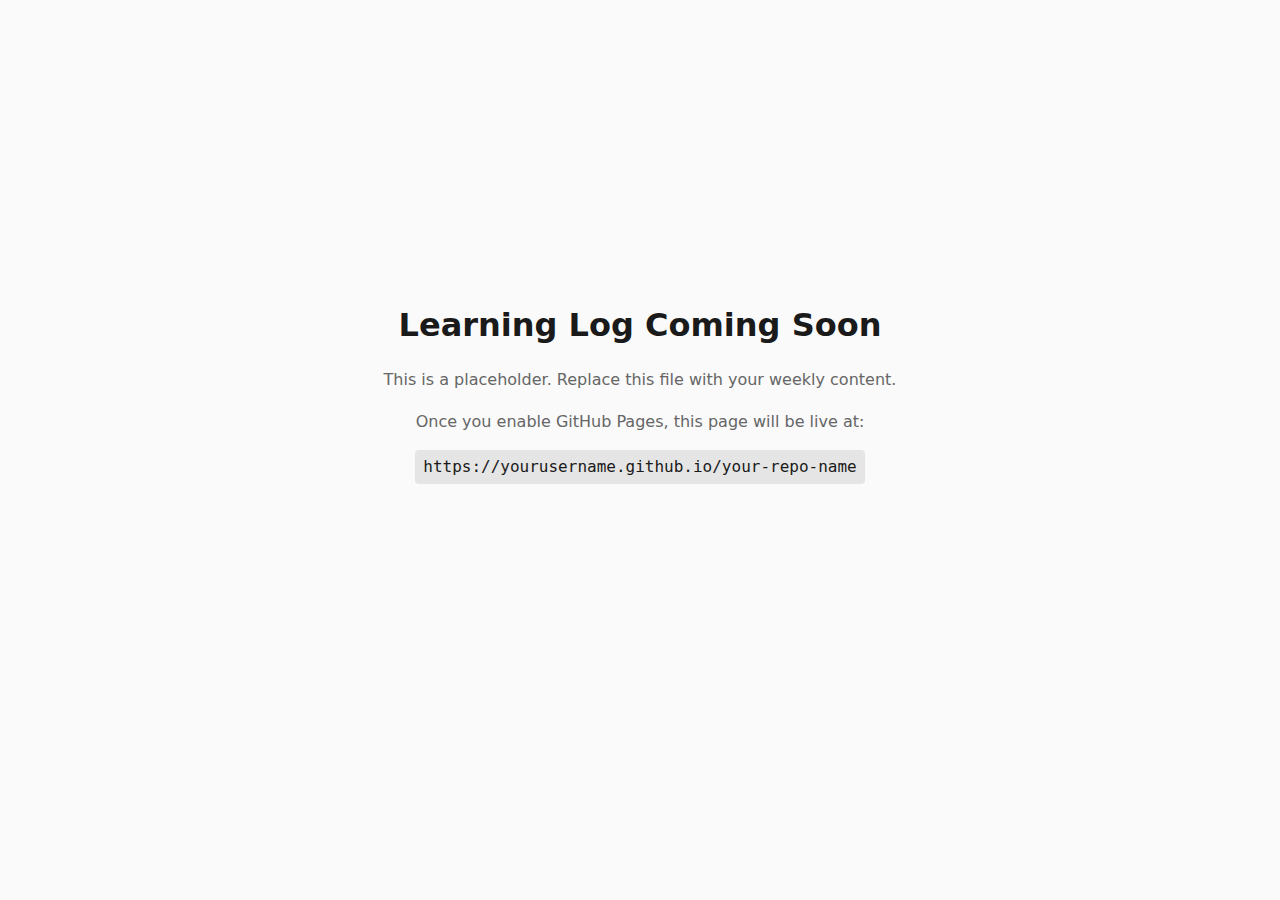
<file: index.html>
<!DOCTYPE html>
<html lang="en">
<head>
  <meta charset="UTF-8">
  <meta name="viewport" content="width=device-width, initial-scale=1.0">
  <!-- Please update the title with your name -->
  <title>Your Name | Learning Log</title>
  <link rel="stylesheet" href="css/styles.css">
  

</head>
<body>
  <!-- =============================================


       
       Your index.html is what visitors see when they
       go to your GitHub Pages URL.
       ============================================= -->

  <!-- 
    LEARNING LOG
    Organize by week. Each entry: what you built, what you learned, what confused you.
    This document/page will grow throughout the quarter.
  -->

  <main>
    <h1>Learning Log Coming Soon</h1>
    <p>This is a placeholder. Replace this file with your weekly content.</p>
    <p>Once you enable GitHub Pages, this page will be live at:</p>
    <code>https://yourusername.github.io/your-repo-name</code>

    <nav></nav>
  </main>

  <script src="scripts/main.js"></script>
</body>
</html>
</file>
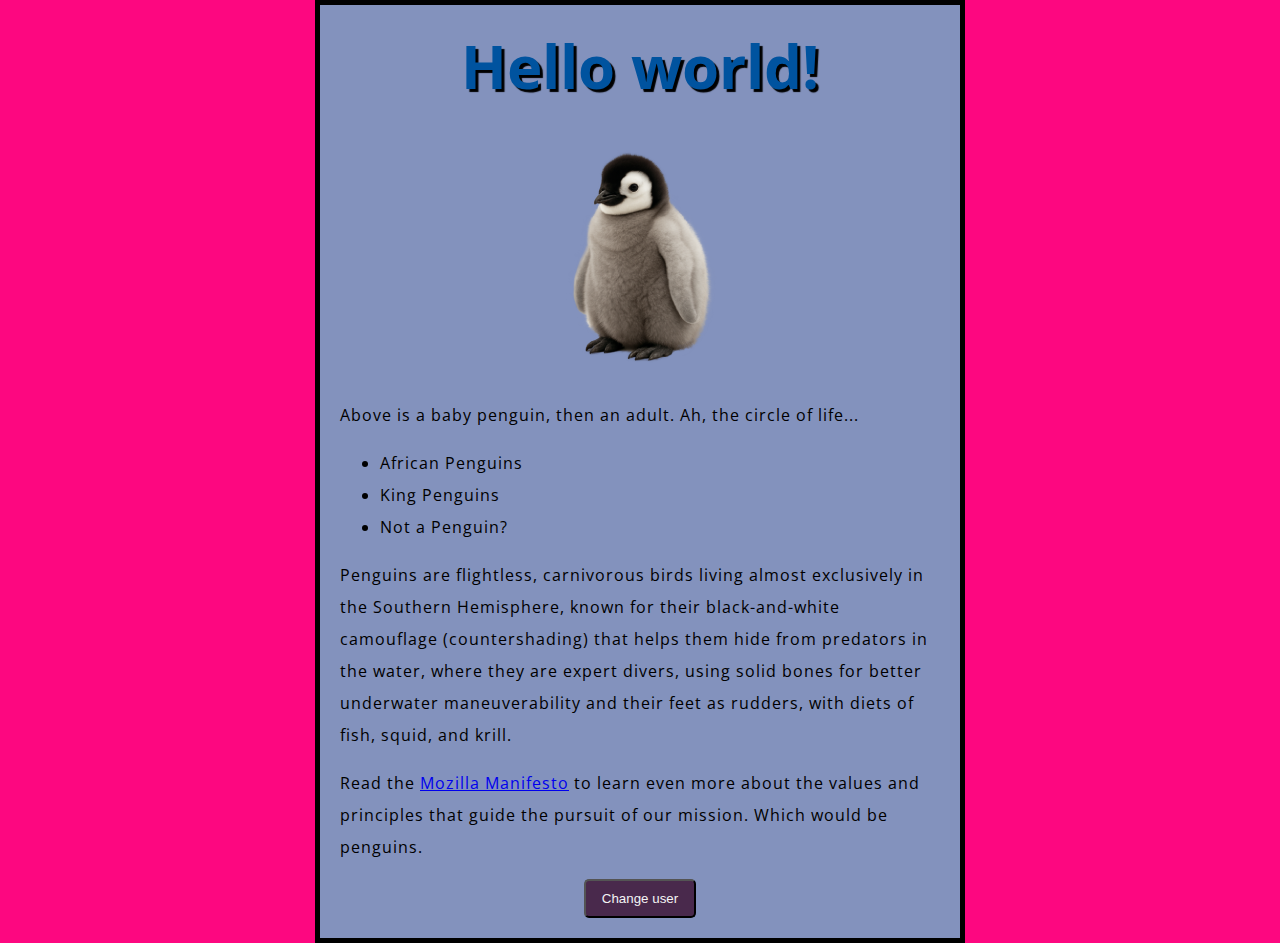
<file: week-0/behvioral-layer/index.html>
<!DOCTYPE html>
<html lang="en">
  <head>
    <meta charset="utf-8">
    <title>My test page</title>
    <link href="http://fonts.googleapis.com/css?family=Open+Sans" rel="stylesheet" type="text/css">
    <link href="styles/style.css" rel="stylesheet" type="text/css">
    <script async src="scripts/main.js"></script>
  </head>
  <body>
    <h1>Mozilla is cool</h1>
    <img src="images/fox1.png" alt="The Firefox logo: a flaming fox surrounding the Earth.">

    <p>Above is a baby penguin, then an adult. Ah, the circle of life...</p>

    <ul> <!-- changed to list in the tutorial -->
      <li>African Penguins</li>
      <li>King Penguins</li>
      <li>Not a Penguin?</li>
    </ul>

    <p>Penguins are flightless, carnivorous birds living almost exclusively in the Southern Hemisphere, known for their black-and-white camouflage (countershading) that helps them hide from predators in the water, where they are expert divers, using solid bones for better underwater maneuverability and their feet as rudders, with diets of fish, squid, and krill.</p>

    <p>Read the <a href="https://www.mozilla.org/en-US/about/manifesto/">Mozilla Manifesto</a> to learn even more about the values and principles that guide the pursuit of our mission. Which would be penguins.</p>
    <button class="rando-button">Change user</button>
  </body>
</html>
</file>
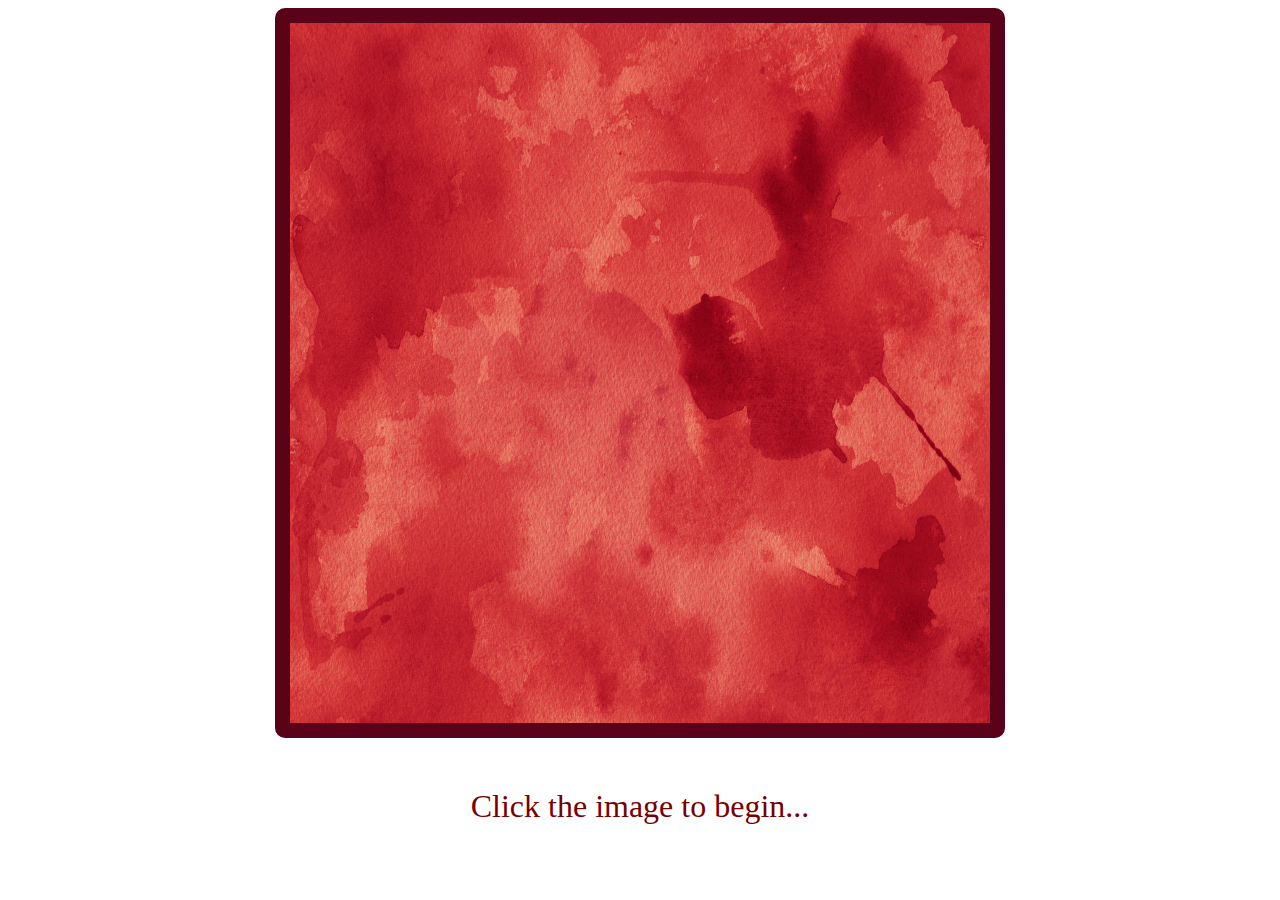
<file: week-1/story-teller/index.html>
<!DOCTYPE html>
<html lang="en">    
    <head>
        <meta charset="utf-8">
        <meta name ="viewport" content="width=device-width, initial-scale=1.0">
        <title>Story Teller | Learning Log</title>
        <link rel="stylesheet" href="css/styles.css">
        
    </head>
    <body>
        <main class="story-container">
  <div class="story-image">
    <img src="assets/images/startbackground.jpeg" alt="Story image 1" data-step="1">
  </div>
​
  <div class="story-text">
    <p id="story-caption">Click the image to begin...</p>
  </div>
​
  <div class="story-progress">
    <span class="dot active"></span>
    <span class="dot"></span>
    <span class="dot"></span>
    <span class="dot"></span>
    <span class="dot"></span>
  </div>
</main>

        <script src="js/script.js"></script>
    </body>
</html>
</file>
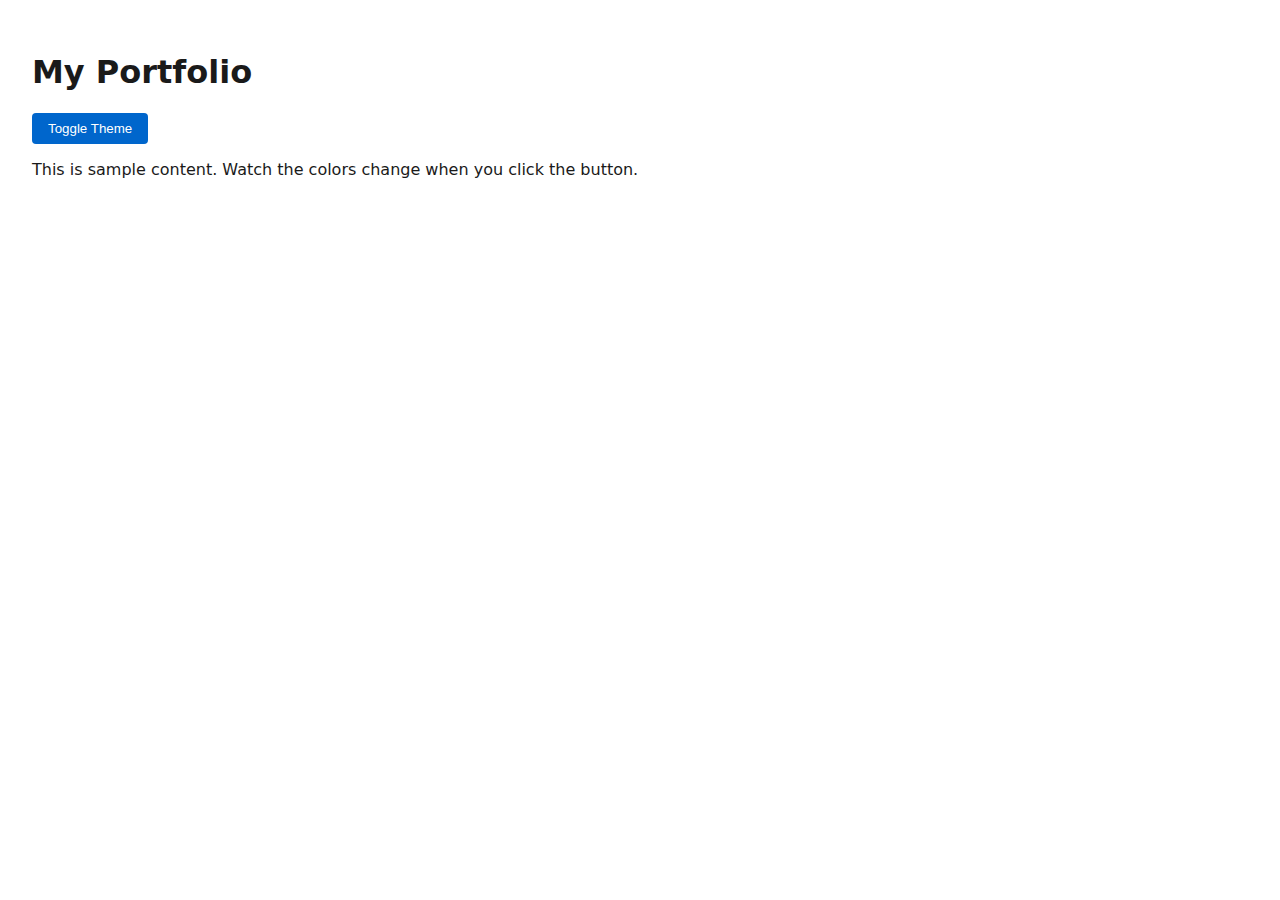
<file: week-2/The Switch/index.html>
<!DOCTYPE html>
<html lang="en">
<head>
  <meta charset="UTF-8">
  <meta name="viewport" content="width=device-width, initial-scale=1.0">
  <title>Theme Toggle</title>
  <link rel="stylesheet" href="styles.css">
</head>
<body>
  <header>
    <h1>My Portfolio</h1>
    <button class="theme-toggle">Toggle Theme</button>
  </header>

  <main>
    <p>This is sample content. Watch the colors change when you click the button.</p>
  </main>

  <script src="script.js" defer></script>
</body>
</html>
</file>
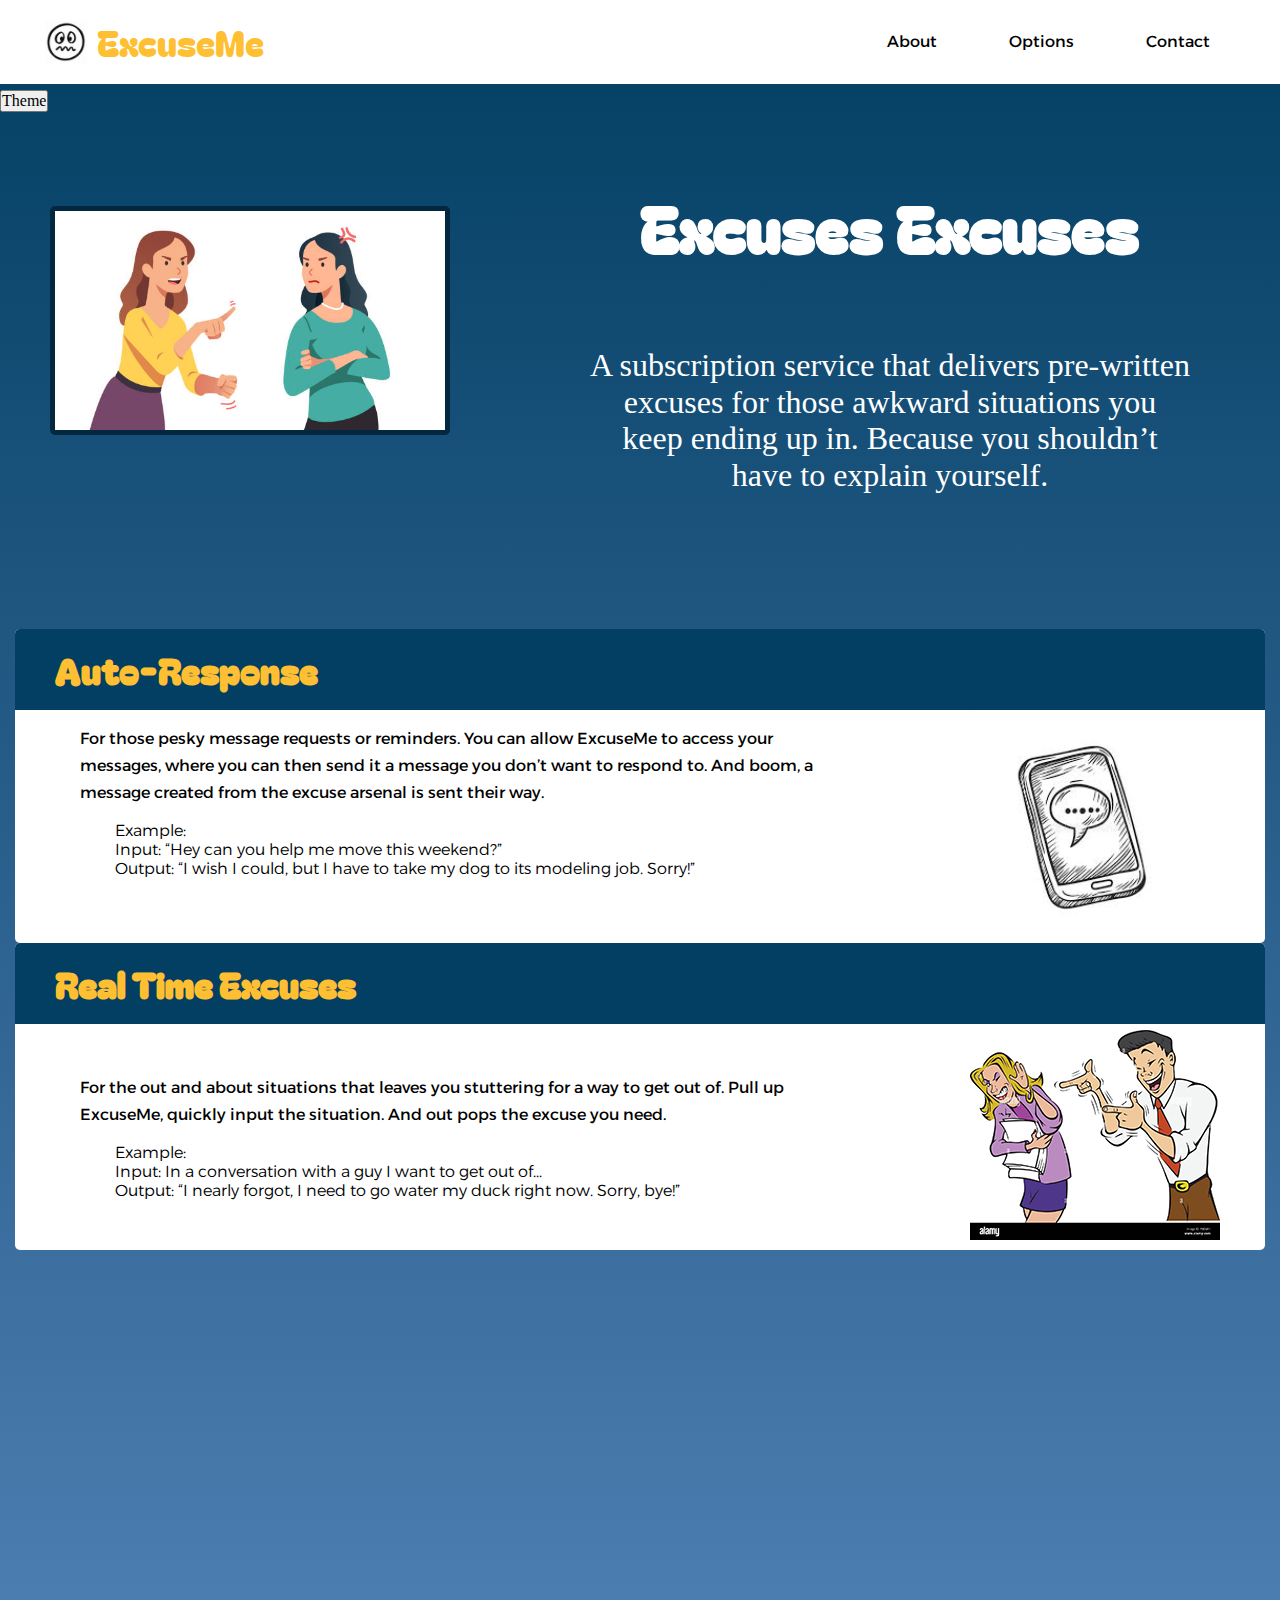
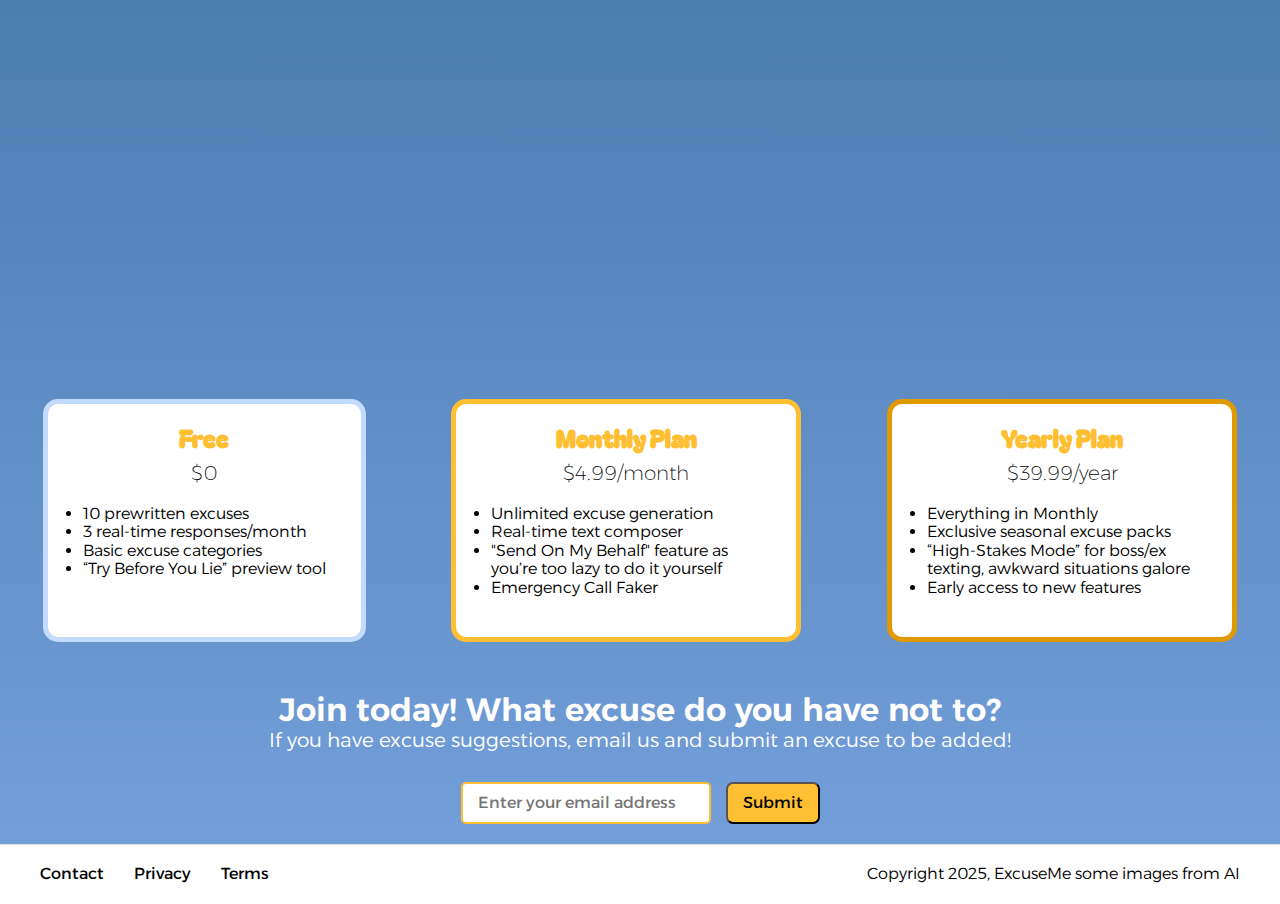
<file: week-3/portfolio/index.html>
<!DOCTYPE html>
<html lang="en">
  <head>
    <meta charset="utf-8">
    <meta name="viewport" content="width=device-width, initial-scale=1.0">
    <title>Product Landing Page</title>
    <script>
      // Set theme IMMEDIATELY before anything renders
      const savedTheme = localStorage.getItem('theme') || 'light';
      document.documentElement.setAttribute('data-theme', savedTheme);
    </script>
  <link rel="stylesheet" href="css/normalize.css">
  <link rel="stylesheet" href="css/variables.css">
  <link rel="stylesheet" href="css/styles.css">
    <link rel="preconnect" href="https://fonts.googleapis.com">
<link rel="preconnect" href="https://fonts.gstatic.com" crossorigin>
<link href="https://fonts.googleapis.com/css2?family=Alexandria:wght@100..900&family=Bagel+Fat+One&display=swap" rel="stylesheet">
  </head>
  <body>
    <header id="header">
      <div class="logo">
     <img id="header-img" src="assets/images/frownface-logo.png" alt="a nervous emoji face">
     <a class="logo-wordmark">ExcuseMe</a>
   </div>
  
      <nav id="nav-bar">
        <a class="nav-link" href="#About">About</a>
        <a class="nav-link" href="#Options">Options</a>
        <a class="nav-link" href="#email">Contact</a>
      </nav>
    
    </header>
    <main id="content-container">
    <div class="theme-container">
      <button class="theme-toggle">Theme</button>
    </div>
      <div class="intro-content">
        <img src="assets/images/main-image.jpg" alt="2 women talking annoyed, one wanting to get out of the conversation" class="intro-image"> 
      <div class="intro-words">
        <h1 class="intro-title">Excuses Excuses</h1>
        <p class="intro-paragraph">A subscription service that delivers pre-written excuses for those awkward situations you keep ending up in. Because you shouldn’t have to explain yourself.</p>
        </div>
      </div>
      <section id="About">
        <article class="article-container">
          <h2>Auto-Response</h2>
      <div class="auto-content">
        <div class="auto-text">
          <p class="tab-p">For those pesky message requests or reminders. You can allow ExcuseMe to access your messages, where you can then send it a message you don’t want to respond to. And boom, a message created from the excuse arsenal is sent their way.</p>
          <p class="quote">Example:<br> Input: <q>Hey can you help me move this weekend?</q><br> Output: <q>I wish I could, but I have to take my dog to its modeling job. Sorry!</q>
          </p>
          </div>
        <div class="auto-image">
          <img src="assets/images/phone-excuse.png" alt="a doodle of a phone with a message">
          </div>
          </div>
        </article>
        <article class="article-container">
          <h2>Real Time Excuses</h2>
      <div class="real-content">
        <div class="real-text">
          <p class="tab-p">For the out and about situations that leaves you stuttering for a way to get out of. Pull up ExcuseMe, quickly input the situation. And out pops the excuse you need.</p>
          <p class="quote">
            Example:<br> Input: In a conversation with a guy I want to get out of...<br> Output: <q>I nearly forgot, I need to go water my duck right now. Sorry, bye!</q>
          </p>
        </div>
        <div class="real-image">
          <img src="assets/images/girlannoyed-excuse-250px.jpg" alt="a cartoon women annoyed with the man talking to her">
       </div>
        </div>
        </article>
      </section>
      <div class="iframe-wrapper">
        <iframe id="video" width="560" height="315" src="https://www.youtube.com/embed/C2fF1pqWcnU?si=tuhRTPJZ3XAFQxmv"  allowfullscreen></iframe>
      </div>
      <section id="Options">
       <div class="options-content">
        <article class="free">
          <h3>Free</h3>
          <p class="price">$0</p>
         <div class="lists">
          <ul>
            <li>10 prewritten excuses</li>
            <li>3 real-time responses/month</li>
            <li>Basic excuse categories</li>
            <li>“Try Before You Lie” preview tool</li>
          </ul>
          </div>
        </article>
        <article class="monthly">
          <h3>Monthly Plan</h3>
          <p class="price">$4.99/month</p>
         <div class="lists">
          <ul>
            <li>Unlimited excuse generation</li>
            <li>Real-time text composer</li>
            <li> "Send On My Behalf" feature as you’re too lazy to do it yourself</li>
            <li>Emergency Call Faker</li>
          </ul>
         </div>
        </article>
        <article class="yearly">
          <h3>Yearly Plan</h3>
          <p class="price">$39.99/year</p>
         <div class="lists">
          <ul>
            <li>Everything in Monthly</li>
            <li>Exclusive seasonal excuse packs</li>
            <li>“High-Stakes Mode” for boss/ex texting, awkward situations galore</li>
            <li>Early access to new features</li>
          </ul>
          </div>
        </article>
       </div>
      </section>
      <form id="form" action="https://www.freecodecamp.com/email-submit">
        <p class="join-today">Join today! What excuse do you have not to?</p>
        <p class="email-p">If you have excuse suggestions, email us and 
submit an excuse to be added!</p>
       <div class="email-submit">
        <input id="email" type="email" name="email" placeholder="Enter your email address" required>
        <input type="submit" id="submit" value="Submit">
        </div>
      </form>
    </main>
    <script src="scripts/main.js" defer></script>
  </body>
  <footer>
   <div class="footer-content">
    <div class="footer-links">
     <a class="links-footer"href="#">Contact</a>
      <a class="links-footer" href="#">Privacy</a>
     <a class="links-footer" href="#">Terms</a>
    </div>
    <p class="copyright">Copyright 2025, ExcuseMe some images from AI</p>
    </div>
  </footer>
</html>
</file>
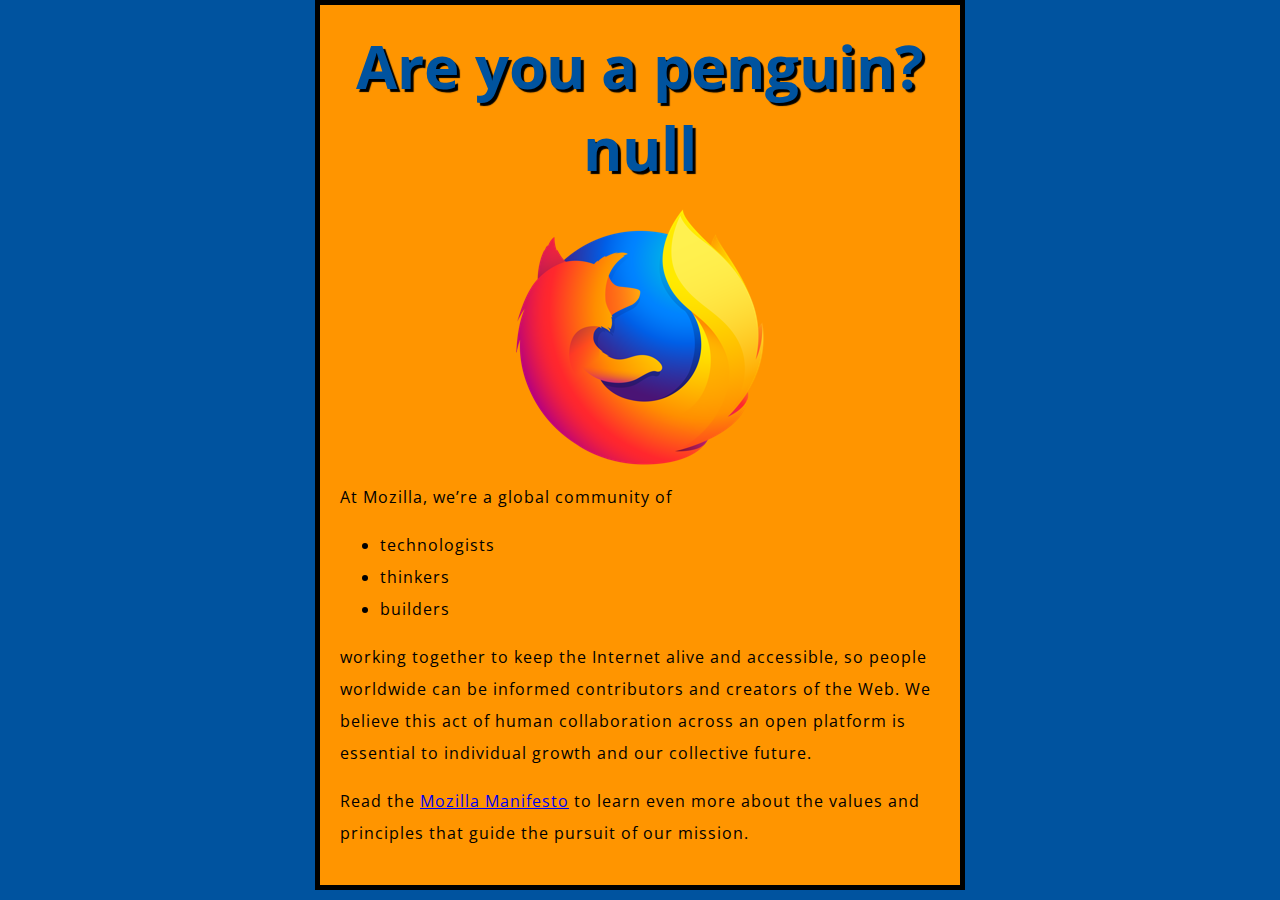
<file: week-0/behvioral-layer/beginner-html-site-styled-main/index.html>
<!DOCTYPE html>
<html lang="en">
  <head>
    <meta charset="utf-8">
    <title>My test page</title>
    <link href="http://fonts.googleapis.com/css?family=Open+Sans" rel="stylesheet" type="text/css">
    <link href="styles/style.css" rel="stylesheet" type="text/css">
    <script async src="scripts/main.js"></script>
  </head>
  <body>
    <h1>Mozilla is cool</h1>
    <img src="images/firefox-icon.png" alt="The Firefox logo: a flaming fox surrounding the Earth.">

    <p>At Mozilla, we’re a global community of</p>

    <ul> <!-- changed to list in the tutorial -->
      <li>technologists</li>
      <li>thinkers</li>
      <li>builders</li>
    </ul>

    <p>working together to keep the Internet alive and accessible, so people worldwide can be informed contributors and creators of the Web. We believe this act of human collaboration across an open platform is essential to individual growth and our collective future.</p>

    <p>Read the <a href="https://www.mozilla.org/en-US/about/manifesto/">Mozilla Manifesto</a> to learn even more about the values and principles that guide the pursuit of our mission.</p>
  </body>
</html>
</file>
<file: css/styles.css>
/* =============================================
   DESN 378: Code + Design 2
   Your portfolio styles go here.

   Replace this with your CSS from DESN 368
   or start fresh with your own design.
   ============================================= */

/* Basic reset and defaults */
*,
*::before,
*::after {
  box-sizing: border-box;
  margin: 0;
  padding: 0;
}

body {
  font-family: system-ui, -apple-system, sans-serif;
  line-height: 1.6;
  max-width: 800px;
  margin: 0 auto;
  padding: 2rem;
  color: #1a1a1a;
  background: #fafafa;
}

main {
  min-height: 80vh;
  display: flex;
  flex-direction: column;
  justify-content: center;
  align-items: center;
  text-align: center;
}

h1 {
  font-size: 2rem;
  margin-bottom: 1rem;
}

p {
  margin-bottom: 1rem;
  color: #666;
}

code {
  background: #e5e5e5;
  padding: 0.25rem 0.5rem;
  border-radius: 4px;
  font-family: 'SF Mono', Consolas, monospace;
}
</file>
<file: week-0/behvioral-layer/styles/style.css>
html {
  font-size: 10px;
  font-family: 'Open Sans', sans-serif;
}


h1 {
  font-size: 60px;
  text-align: center;
}

p, li {
  font-size: 16px;
  line-height: 2;
  letter-spacing: 1px;
}


html {
  background-color: #fd0780;
}

body {
  width: 600px;
  margin: 0 auto;
  background-color: #8392bd;
  padding: 0 20px 20px 20px;
  border: 5px solid black;
}

h1 {
  margin: 0;
  padding: 20px 0;
  color: #00539F;
  text-shadow: 3px 3px 1px black;
}

img {
  display: block;
  margin: 0 auto;
}

button {
  color: #f4f4f4;
  font-family: Georgia, Arial;
  
}

.rando-button {
  display: block;
  margin: 0 auto;
  padding: 10px 16px;
  border-radius: 5px;
  background-color: #49294c;
}

/* I used chat GPT to help me remember to style the button. I fear I have forgotten most of it. I also wasn't sure if we were supposed to style with JavaScript...but I have no idea how to do that */
</file>
<file: week-1/story-teller/css/styles.css>
.story-image {
    width: 700px;
    margin: 0 auto;
    border-width: 15px;
    border-color: #590219;
    border-style: solid;
    border-radius: 10px;
}

.story-image img {
    width: 100%;
    height: 700px;
    display: block;

}

#story-caption {
    text-align: center;
    font-family:Georgia, 'Times New Roman', Times, serif;
    font-size: 32px;
    color: #770000; 
}
.story-text {
}
</file>
<file: week-2/The Switch/styles.css>
/* Design tokens — your single source of truth */
:root {
  --color-surface: #ffffff;
  --color-text: #1a1a1a;
  --color-accent: #0066cc;
}

/* Dark mode overrides — fill in the values */
/* HINT: What colors work for dark mode? Light text on dark background */
body.dark {
  --color-surface: #28284A;  /* What background color for dark mode? */
  --color-text: #F2F1F0;     /* What text color for dark mode? */
  --color-accent: #415B8C;   /* What accent color for dark mode? */
}

/* Apply tokens to elements */
body {
  background-color: var(--color-surface);
  color: var(--color-text);
  font-family: system-ui, sans-serif;
  margin: 0;
  padding: 2rem;
}

a {
  color: var(--color-accent);
}

.theme-toggle {
  background: var(--color-accent);
  color: var(--color-surface);
  border: none;
  padding: 0.5rem 1rem;
  border-radius: 4px;
  cursor: pointer;
}
</file>
<file: week-3/portfolio/css/variables.css>
/* =================================
   Design Tokens — Brigid's Portfolio
   ================================= */

/* ---------------------------------
   1. Color Primitives
   --------------------------------- */
:root {
  /* Grey Scale */
  --grey-00: #ffffff;
  --grey-10: #d9dde5;
  --grey-20: #f0dffa;
  --grey-30: #9e98be;
  --grey-40: #8880a5;
  --grey-50: #564e71;
  --grey-60: #38304b;
  --grey-70: #2b283c;
  --grey-80: #101010;
  --grey-90: #000000;
  
  /* Blue Scale */
  --blue-00: #dbeaff;
  --blue-10: #c2dbff;
  --blue-30: #739eda;
  --blue-40: #477ac2;
  --blue-60: #033f63;
  --blue-80: #0c2f45;
  
  /* Blue-Grey */
  --blue-grey-20: #5a6b8e;

  /* ---------------------------------
     2. Color Tokens (Light Mode)
     --------------------------------- */
  /* Brand Colors */
  --bg-primary: white;
  --bg-secondary: white;
  --text-primary: black;
  --text-secondary: black;
  --header-bg: white;
  --header-text: black;
  --brand-primary: #739eda;
  --brand-secondary: #033f63;
  --brand-accent: #ffbf33;
  
  /* Gradient Colors (stays same in light and dark mode) */
  --gradient-primary: #739eda;
  --gradient-secondary: #033f63;
}

/* ---------------------------------
   3. Color Tokens (Dark Mode)
   --------------------------------- */
[data-theme="dark"] {
  /* Brand Colors */
  --bg-primary: #38304b;
  --bg-secondary: #2b283c;
  --text-primary: #f6ecf9;
  --text-secondary: #9e98be;
  --header-bg: #2b283c;
  --header-text: #f6ecf9;
  --brand-primary: #739eda;
  --brand-secondary: #c2dbff;
  --brand-accent: #ffbf33;
}

/* ---------------------------------
   4. Typography Tokens
   --------------------------------- */
:root {
  /* Font Families */
  --fontfamily-fontfamily: Alexandria;
  --fontfamily-titlefontfamily: Bagel Fat One;
  
  /* Font Sizes */
  --textsize-fontsizeS: 10;
  --textsize-fontsizeMS: 20;
  --textsize-fontsizeM: 24;
  --textsize-fontsizeL: 32;
  --textsize-fontsizeXL: 36;
  --textsize-fontsizeXXXL: 64;
  
  /* Font Weights */
  --textweight-fontweightlight: light;
  --textweight-fontweightdefault: regular;
  --textweight-fontweightheavy: bold;
  
  /* Line Heights */
  --lineheight-1: 22;
  --lineheight-2: 27;
  --lineheight-3: auto;
}

/* ---------------------------------
   5. Spacing Tokens
   --------------------------------- */
:root {
  --xs: 8;
  --s: 16;
  --M: 24;
  --L: 32;
  --XL: 40;
  --XXL: 56;
  --XXXL: 72;
}
</file>
<file: week-3/portfolio/css/styles.css>
@import"./variables.css";

* {
  box-sizing: border-box;
  margin: 0;
  padding: 0;
}

:root {
  /* colors */
--main-color:#739EDA;
--secondary-color:#FFBF33;

/* font families */
--body-font: 'Alexandria', sans-serif;
--header-font: 'Bagel Fat One', serif;

/* font sizes */
--font-size-body: 20px;
--font-size-sm: 16px;
--font-size-h1: 64px;
--font-size-h2: 36px;
--font-size-lg: 32px;
--font-size-h3: 24px;
  /* mobile size */
--font-size-mobody: 10px;
--font-size-mosm: 13px;
--font-size-mologo: 22px;
--font-size-moh1: 32px;
--font-size-moh2: 20px;
--font-size-moh3: 18px;
}

body {
  color: white
}
#content-container {
  background: 
  linear-gradient(#033F63 1%,
  var(--main-color)
  );
  padding-top: 90px;
}

#header {
display: flex;
justify-content: space-between;
align-items: center;
height: 84px;
background-color: white;
padding: 10px 20px;
position: fixed;
top: 0;
left: 0;
width: 100%;
z-index: 10;

}

.logo {
  display: flex;
  align-items: center;
}

.logo-wordmark {
font-family: var(--header-font);
font-size: var(--font-size-h2);
color: var(--secondary-color);
}

#header-img {
width: 42px;
margin-left: 25px;
margin-right: 10px;
}

#nav-bar {
display: flex;
justify-content: end;
gap: 72px;
padding-right: 50px; 
}

.nav-link {
text-decoration: none;
color: black;
font-family: var(--body-font);
font-size: var(--font-size-sm);
}

.intro-content {
  display: flex;
  align-items: center;
}

.intro-image {
margin-left: 50px;
margin-right: 50px;
width: 400px;
border-radius: 5px;
border: 5px solid #02283F;
}

.intro-words {
  text-align: center;
  margin: 35px auto;
  max-width: 600px;
}

.intro-title {
font-size: var(--font-size-h1);
font-family: var(--header-font);
padding-bottom: 40px;
}

.intro-paragraph {
  font-size: var(--font-size-lg);
}

#About {
  padding: 100px 0;
  width: 100%;
}

.article-container {
max-width: 1250px;
margin: 0 auto;
}

#About article {
background-color: white;
border-radius: 5px;
max-width: 1250px;
margin: 0 auto;
padding: 0;
overflow: hidden;
}


h2 {
  color: var(--secondary-color);
  background-color: #033F63;
  font-family: var(--header-font);
  font-size: var(--font-size-h2);
  padding: 20px 40px;
  margin: 0;
}


.auto-content {
display: flex;
align-items: center;
gap: 10%;
}

.auto-text {
max-width: 800px;
margin-right: 30px;
color: black;
font-family: var(--body-font);
line-height: 27px;
}

.auto-image {
  width: 100%;
  max-width: 220px;
  height: auto;
  display: block;
}

.tab-p {
  margin-left: 65px;
  
}

.quote {
  font-weight: 300;
  margin-left: 100px;
  margin-top: 15px;
  line-height: normal;
  padding-bottom: 50px;
}

.real-content {
display: flex;
align-items: center;
gap: 10%;
}

.real-text {
max-width: 800px;
margin-right: 30px;
color: black;
font-family: var(--body-font);
line-height: 27px;
  margin-top: 50px;
}

.real-image {
  width: 100%;
  max-width: 250px;
  height: auto;
  display: block;
}

.iframe-wrapper {
  aspect-ratio: 16 / 9;
  width: 100%;
  max-width: 1030px;
  overflow: hidden;
  border-radius: 7px;
  margin: 0 auto; 
}
.iframe-wrapper iframe {
  width: 100%;
  height: 100%;
  border: none;
}

#Options {
  margin-top: 70px;
  
}

.options-content {
  display: flex;
  justify-content: space-around;
}

.free {
  background-color: white;
  max-width: 350px;
  padding: 20px;
  border-radius: 15px;
  border: 5px solid #C2DBFF;
}

h3 {
  color: var(--secondary-color);
  font-family: var(--header-font);
  font-size: var(--font-size-h3);
  text-align: center;
  margin-bottom: 10px
}

.lists {
  font-family: var(--body-font);
  font-size: var(--font-size-sm);
  color: black;
  font-weight: 300;
  margin: 20px 15px;
}

.price {
  font-family: var(--body-font);
  font-size: var(--font-size-body);
  color: black;
  font-weight: 200;
  text-align: center;
}

.monthly {
  background-color: white;
  max-width: 350px;
  padding: 20px;
  border-radius: 15px;
  border: 5px solid #FFBF33;
}

.yearly {
  background-color: white;
  max-width: 350px;
  padding: 20px;
  border-radius: 15px;
  border: 5px solid #E09900;
}

.join-today {
  font-family: var(--body-font);
  font-size: var(--font-size-lg);
  text-align: center;
  margin-top: 50px;
  font-weight: 600
}

.email-p {
  font-family: var(--body-font);
  font-size: var(--font-size-body);
  font-weight: 300;
  text-align: center;
}

.email-submit {
  display: flex;
  justify-content: center;
  gap: 15px;
  margin-top: 30px;
  padding-bottom: 20px;
}

#email {
  padding: 10px 15px;
  border-radius: 5px;
  font-family: var(--body-font);
  font-size: var(--font-size-sm);
  border: 2px solid var(--secondary-color);
  width: 250px;
}

#submit {
 padding: 5px 15px;
 font-family: var(--body-font);
 font-size: var(--font-size-sm);
 background-color: var(--secondary-color);
 border-radius: 7px;
}

footer {
  background-color: white;
  padding: 20px 40px;
  border-top: 1px solid #ddd;
  font-family: var(--body-font);
}

.footer-content {
  margin: 0 auto;
  display: flex;
  justify-content: space-between;
  align-items: center;
}

.footer-links {
  display: flex;
  gap: 30px;
  font-size: var(--font-size-sm);
}

.footer-links a {
  color: black;
  text-decoration: none;
}

a:hover {
 color: var(--secondary-color);
}

.copyright {
  color: black;
  font-size: var(--font-size-sm);
  font-weight: 300;
}

/* Mobile overrides */

@media (max-width: 500px) {
 #content-container {
   padding-top: 40px;
 }
 
  #header {
width: 500px;
height: 45px;
  }

  #nav-bar {
  display: flex;
  gap: 25px;
  padding-right: 10px;
  }

  .nav-link {
    font-size: var(--font-size-mosm);
  }

  .logo-wordmark {
   font-size: var(--font-size-mologo); 
  }

  #header-img {
  width: 26px;
  margin-left: 10px;
  }

  /* by the way, I have purposefully made changes to some of the font sizes and stuff. I wanted to integrate the gradient in mobile too. And change the format of the excuses excuses anyway */

.intro-image {
margin-left: 22px;
margin-right: 15px;
width: 135px;
}

.intro-words {
 max-width: 300px;
}

.intro-title {
font-size: var(--font-size-moh1);
padding-bottom: 15px;
}

.intro-paragraph {
font-size: var(--font-size-mosm);
}

#About {
  padding: 30px 0;
}

.article-container {
max-width: 400px;
}

#About article {
max-width: 400px;
}


h2 {
  font-size: var(--font-size-moh2);
  padding: 10px 20px;
}

.auto-content {
gap: 5px;
}

.auto-text {
max-width: 315px;
margin-right: 10px;
font-size: var(--font-size-mobody);
line-height: 18px;
}

.auto-image {
  max-width: 100px;
}

.auto-image img {
  width: 100%;
  height: auto;
}

.tab-p {
  margin-left: 30px;
  margin-top: 10px;
  
}

.quote {
  margin-left: 50px;
  margin-top: 10px;
  padding-bottom: 20px;
}

.real-content {
gap: 5px;
}

.real-text {
max-width: 315px;
margin-right: 10px;
font-size: var(--font-size-mobody);
line-height: 18px;
margin-top: 10px;
}

.real-image {
  max-width: 100px;
}

.real-image img {
  width: 100%;
  height: auto;
}

.iframe-wrapper {
  max-width: 400px; 
}

#Options {
  margin-top: 50px;
  
}

.options-content {
  display: flex;
  flex-direction: column;
  gap: 20px;
}

.free, .monthly, .yearly {
  max-width: 250px;
  padding: 20px;
  margin: 0 auto;
}

h3 {
  font-size: var(--font-size-moh3);
}

.lists {
  font-size: var(--font-size-mosm);
  margin: 10px 5px;
}

.price {
  font-size: var(--font-size-mosm);
}

.join-today {
  font-size: var(--font-size-moh3);
  margin-top: 30px;
}

.email-p {
  font-size: var(--font-size-mosm);
}

.email-submit {
  margin-top: 20px;
}

#email {
  padding: 5px 5px;
  font-size: var(--font-size-mosm);
  width: 200px;
}

#submit {
 padding: 5px 10px;
 font-size: var(--font-size-mosm);
}

footer {
  padding: 10px 20px;
}

.footer-content {
flex-direction: column;
gap: 10px;
align-items: center;
text-align: center;
}

.footer-links {
  gap: 10px;
  font-size: var(--font-size-mosm);
  flex-wrap: wrap;
}


.copyright {
  font-size: var(--font-size-mobody);
}

}
</file>
<file: week-0/behvioral-layer/beginner-html-site-styled-main/styles/style.css>
html {
  font-size: 10px;
  font-family: 'Open Sans', sans-serif;
}


h1 {
  font-size: 60px;
  text-align: center;
}

p, li {
  font-size: 16px;
  line-height: 2;
  letter-spacing: 1px;
}


html {
  background-color: #00539F;
}

body {
  width: 600px;
  margin: 0 auto;
  background-color: #FF9500;
  padding: 0 20px 20px 20px;
  border: 5px solid black;
}

h1 {
  margin: 0;
  padding: 20px 0;
  color: #00539F;
  text-shadow: 3px 3px 1px black;
}

img {
  display: block;
  margin: 0 auto;
}
</file>
